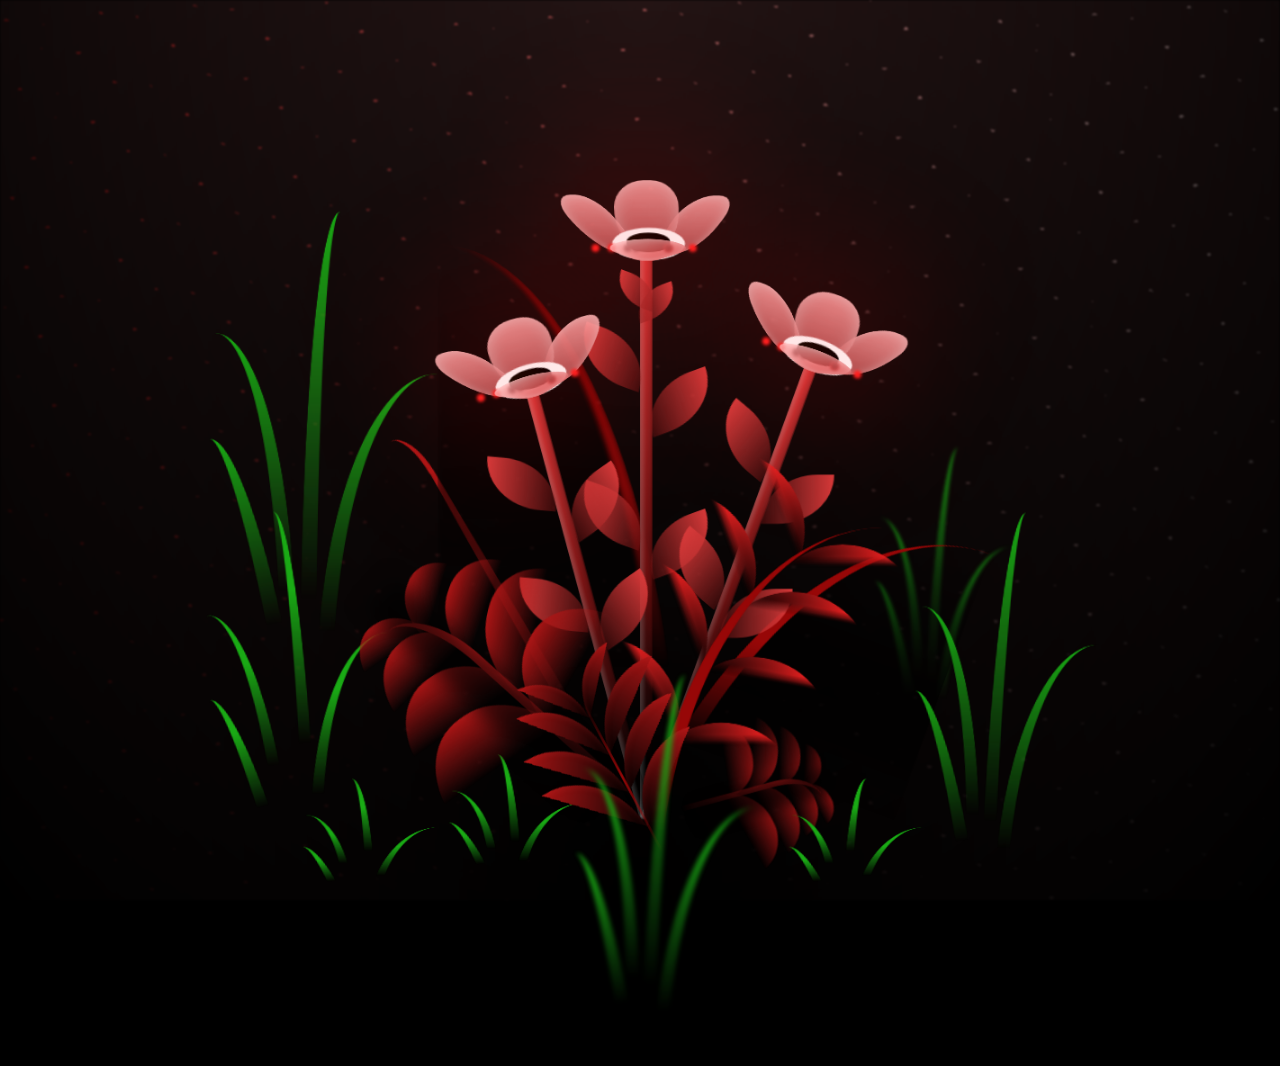
<file: index.html>
<!DOCTYPE html>
<html lang="en" >
<head>
  <meta charset="UTF-8">
  <title>flowers</title>
  <link rel="stylesheet" href="./style.css">

</head>
<body>
<a href="promposal.html">
<body class="not-loaded">
  <div class="night"></div>
  <div class="flowers">
    <div class="flower flower--1">
      <div class="flower__leafs flower__leafs--1">
        <div class="flower__leaf flower__leaf--1"></div>
        <div class="flower__leaf flower__leaf--2"></div>
        <div class="flower__leaf flower__leaf--3"></div>
        <div class="flower__leaf flower__leaf--4"></div>
        <div class="flower__white-circle"></div>

        <div class="flower__light flower__light--1"></div>
        <div class="flower__light flower__light--2"></div>
        <div class="flower__light flower__light--3"></div>
        <div class="flower__light flower__light--4"></div>
        <div class="flower__light flower__light--5"></div>
        <div class="flower__light flower__light--6"></div>
        <div class="flower__light flower__light--7"></div>
        <div class="flower__light flower__light--8"></div>

      </div>
      <div class="flower__line">
        <div class="flower__line__leaf flower__line__leaf--1"></div>
        <div class="flower__line__leaf flower__line__leaf--2"></div>
        <div class="flower__line__leaf flower__line__leaf--3"></div>
        <div class="flower__line__leaf flower__line__leaf--4"></div>
        <div class="flower__line__leaf flower__line__leaf--5"></div>
        <div class="flower__line__leaf flower__line__leaf--6"></div>
      </div>
    </div>

    <div class="flower flower--2">
      <div class="flower__leafs flower__leafs--2">
        <div class="flower__leaf flower__leaf--1"></div>
        <div class="flower__leaf flower__leaf--2"></div>
        <div class="flower__leaf flower__leaf--3"></div>
        <div class="flower__leaf flower__leaf--4"></div>
        <div class="flower__white-circle"></div>

        <div class="flower__light flower__light--1"></div>
        <div class="flower__light flower__light--2"></div>
        <div class="flower__light flower__light--3"></div>
        <div class="flower__light flower__light--4"></div>
        <div class="flower__light flower__light--5"></div>
        <div class="flower__light flower__light--6"></div>
        <div class="flower__light flower__light--7"></div>
        <div class="flower__light flower__light--8"></div>

      </div>
      <div class="flower__line">
        <div class="flower__line__leaf flower__line__leaf--1"></div>
        <div class="flower__line__leaf flower__line__leaf--2"></div>
        <div class="flower__line__leaf flower__line__leaf--3"></div>
        <div class="flower__line__leaf flower__line__leaf--4"></div>
      </div>
    </div>

    <div class="flower flower--3">
      <div class="flower__leafs flower__leafs--3">
        <div class="flower__leaf flower__leaf--1"></div>
        <div class="flower__leaf flower__leaf--2"></div>
        <div class="flower__leaf flower__leaf--3"></div>
        <div class="flower__leaf flower__leaf--4"></div>
        <div class="flower__white-circle"></div>

        <div class="flower__light flower__light--1"></div>
        <div class="flower__light flower__light--2"></div>
        <div class="flower__light flower__light--3"></div>
        <div class="flower__light flower__light--4"></div>
        <div class="flower__light flower__light--5"></div>
        <div class="flower__light flower__light--6"></div>
        <div class="flower__light flower__light--7"></div>
        <div class="flower__light flower__light--8"></div>

      </div>
      <div class="flower__line">
        <div class="flower__line__leaf flower__line__leaf--1"></div>
        <div class="flower__line__leaf flower__line__leaf--2"></div>
        <div class="flower__line__leaf flower__line__leaf--3"></div>
        <div class="flower__line__leaf flower__line__leaf--4"></div>
      </div>
    </div>

    <div class="grow-ans" style="--d:1.2s">
      <div class="flower__g-long">
        <div class="flower__g-long__top"></div>
        <div class="flower__g-long__bottom"></div>
      </div>
    </div>

    <div class="growing-grass">
      <div class="flower__grass flower__grass--1">
        <div class="flower__grass--top"></div>
        <div class="flower__grass--bottom"></div>
        <div class="flower__grass__leaf flower__grass__leaf--1"></div>
        <div class="flower__grass__leaf flower__grass__leaf--2"></div>
        <div class="flower__grass__leaf flower__grass__leaf--3"></div>
        <div class="flower__grass__leaf flower__grass__leaf--4"></div>
        <div class="flower__grass__leaf flower__grass__leaf--5"></div>
        <div class="flower__grass__leaf flower__grass__leaf--6"></div>
        <div class="flower__grass__leaf flower__grass__leaf--7"></div>
        <div class="flower__grass__leaf flower__grass__leaf--8"></div>
        <div class="flower__grass__overlay"></div>
      </div>
    </div>

    <div class="growing-grass">
      <div class="flower__grass flower__grass--2">
        <div class="flower__grass--top"></div>
        <div class="flower__grass--bottom"></div>
        <div class="flower__grass__leaf flower__grass__leaf--1"></div>
        <div class="flower__grass__leaf flower__grass__leaf--2"></div>
        <div class="flower__grass__leaf flower__grass__leaf--3"></div>
        <div class="flower__grass__leaf flower__grass__leaf--4"></div>
        <div class="flower__grass__leaf flower__grass__leaf--5"></div>
        <div class="flower__grass__leaf flower__grass__leaf--6"></div>
        <div class="flower__grass__leaf flower__grass__leaf--7"></div>
        <div class="flower__grass__leaf flower__grass__leaf--8"></div>
        <div class="flower__grass__overlay"></div>
      </div>
    </div>

    <div class="grow-ans" style="--d:2.4s">
      <div class="flower__g-right flower__g-right--1">
        <div class="leaf"></div>
      </div>
    </div>

    <div class="grow-ans" style="--d:2.8s">
      <div class="flower__g-right flower__g-right--2">
        <div class="leaf"></div>
      </div>
    </div>

    <div class="grow-ans" style="--d:2.8s">
      <div class="flower__g-front">
        <div class="flower__g-front__leaf-wrapper flower__g-front__leaf-wrapper--1">
          <div class="flower__g-front__leaf"></div>
        </div>
        <div class="flower__g-front__leaf-wrapper flower__g-front__leaf-wrapper--2">
          <div class="flower__g-front__leaf"></div>
        </div>
        <div class="flower__g-front__leaf-wrapper flower__g-front__leaf-wrapper--3">
          <div class="flower__g-front__leaf"></div>
        </div>
        <div class="flower__g-front__leaf-wrapper flower__g-front__leaf-wrapper--4">
          <div class="flower__g-front__leaf"></div>
        </div>
        <div class="flower__g-front__leaf-wrapper flower__g-front__leaf-wrapper--5">
          <div class="flower__g-front__leaf"></div>
        </div>
        <div class="flower__g-front__leaf-wrapper flower__g-front__leaf-wrapper--6">
          <div class="flower__g-front__leaf"></div>
        </div>
        <div class="flower__g-front__leaf-wrapper flower__g-front__leaf-wrapper--7">
          <div class="flower__g-front__leaf"></div>
        </div>
        <div class="flower__g-front__leaf-wrapper flower__g-front__leaf-wrapper--8">
          <div class="flower__g-front__leaf"></div>
        </div>
        <div class="flower__g-front__line"></div>
      </div>
    </div>

    <div class="grow-ans" style="--d:3.2s">
      <div class="flower__g-fr">
        <div class="leaf"></div>
        <div class="flower__g-fr__leaf flower__g-fr__leaf--1"></div>
        <div class="flower__g-fr__leaf flower__g-fr__leaf--2"></div>
        <div class="flower__g-fr__leaf flower__g-fr__leaf--3"></div>
        <div class="flower__g-fr__leaf flower__g-fr__leaf--4"></div>
        <div class="flower__g-fr__leaf flower__g-fr__leaf--5"></div>
        <div class="flower__g-fr__leaf flower__g-fr__leaf--6"></div>
        <div class="flower__g-fr__leaf flower__g-fr__leaf--7"></div>
        <div class="flower__g-fr__leaf flower__g-fr__leaf--8"></div>
      </div>
    </div>

    <div class="long-g long-g--0">
      <div class="grow-ans" style="--d:3s">
        <div class="leaf leaf--0"></div>
      </div>
      <div class="grow-ans" style="--d:2.2s">
        <div class="leaf leaf--1"></div>
      </div>
      <div class="grow-ans" style="--d:3.4s">
        <div class="leaf leaf--2"></div>
      </div>
      <div class="grow-ans" style="--d:3.6s">
        <div class="leaf leaf--3"></div>
      </div>
    </div>

    <div class="long-g long-g--1">
      <div class="grow-ans" style="--d:3.6s">
        <div class="leaf leaf--0"></div>
      </div>
      <div class="grow-ans" style="--d:3.8s">
        <div class="leaf leaf--1"></div>
      </div>
      <div class="grow-ans" style="--d:4s">
        <div class="leaf leaf--2"></div>
      </div>
      <div class="grow-ans" style="--d:4.2s">
        <div class="leaf leaf--3"></div>
      </div>
    </div>

    <div class="long-g long-g--2">
      <div class="grow-ans" style="--d:4s">
        <div class="leaf leaf--0"></div>
      </div>
      <div class="grow-ans" style="--d:4.2s">
        <div class="leaf leaf--1"></div>
      </div>
      <div class="grow-ans" style="--d:4.4s">
        <div class="leaf leaf--2"></div>
      </div>
      <div class="grow-ans" style="--d:4.6s">
        <div class="leaf leaf--3"></div>
      </div>
    </div>

    <div class="long-g long-g--3">
      <div class="grow-ans" style="--d:4s">
        <div class="leaf leaf--0"></div>
      </div>
      <div class="grow-ans" style="--d:4.2s">
        <div class="leaf leaf--1"></div>
      </div>
      <div class="grow-ans" style="--d:3s">
        <div class="leaf leaf--2"></div>
      </div>
      <div class="grow-ans" style="--d:3.6s">
        <div class="leaf leaf--3"></div>
      </div>
    </div>

    <div class="long-g long-g--4">
      <div class="grow-ans" style="--d:4s">
        <div class="leaf leaf--0"></div>
      </div>
      <div class="grow-ans" style="--d:4.2s">
        <div class="leaf leaf--1"></div>
      </div>
      <div class="grow-ans" style="--d:3s">
        <div class="leaf leaf--2"></div>
      </div>
      <div class="grow-ans" style="--d:3.6s">
        <div class="leaf leaf--3"></div>
      </div>
    </div>

    <div class="long-g long-g--5">
      <div class="grow-ans" style="--d:4s">
        <div class="leaf leaf--0"></div>
      </div>
      <div class="grow-ans" style="--d:4.2s">
        <div class="leaf leaf--1"></div>
      </div>
      <div class="grow-ans" style="--d:3s">
        <div class="leaf leaf--2"></div>
      </div>
      <div class="grow-ans" style="--d:3.6s">
        <div class="leaf leaf--3"></div>
      </div>
    </div>

    <div class="long-g long-g--6">
      <div class="grow-ans" style="--d:4.2s">
        <div class="leaf leaf--0"></div>
      </div>
      <div class="grow-ans" style="--d:4.4s">
        <div class="leaf leaf--1"></div>
      </div>
      <div class="grow-ans" style="--d:4.6s">
        <div class="leaf leaf--2"></div>
      </div>
      <div class="grow-ans" style="--d:4.8s">
        <div class="leaf leaf--3"></div>
      </div>
    </div>

    <div class="long-g long-g--7">
      <div class="grow-ans" style="--d:3s">
        <div class="leaf leaf--0"></div>
      </div>
      <div class="grow-ans" style="--d:3.2s">
        <div class="leaf leaf--1"></div>
      </div>
      <div class="grow-ans" style="--d:3.5s">
        <div class="leaf leaf--2"></div>
      </div>
      <div class="grow-ans" style="--d:3.6s">
        <div class="leaf leaf--3"></div>
      </div>
    </div>
  </div>
</a>
</body>
<!-- partial -->
  <script  src="./script.js"></script>

</body>
</html>
</file>
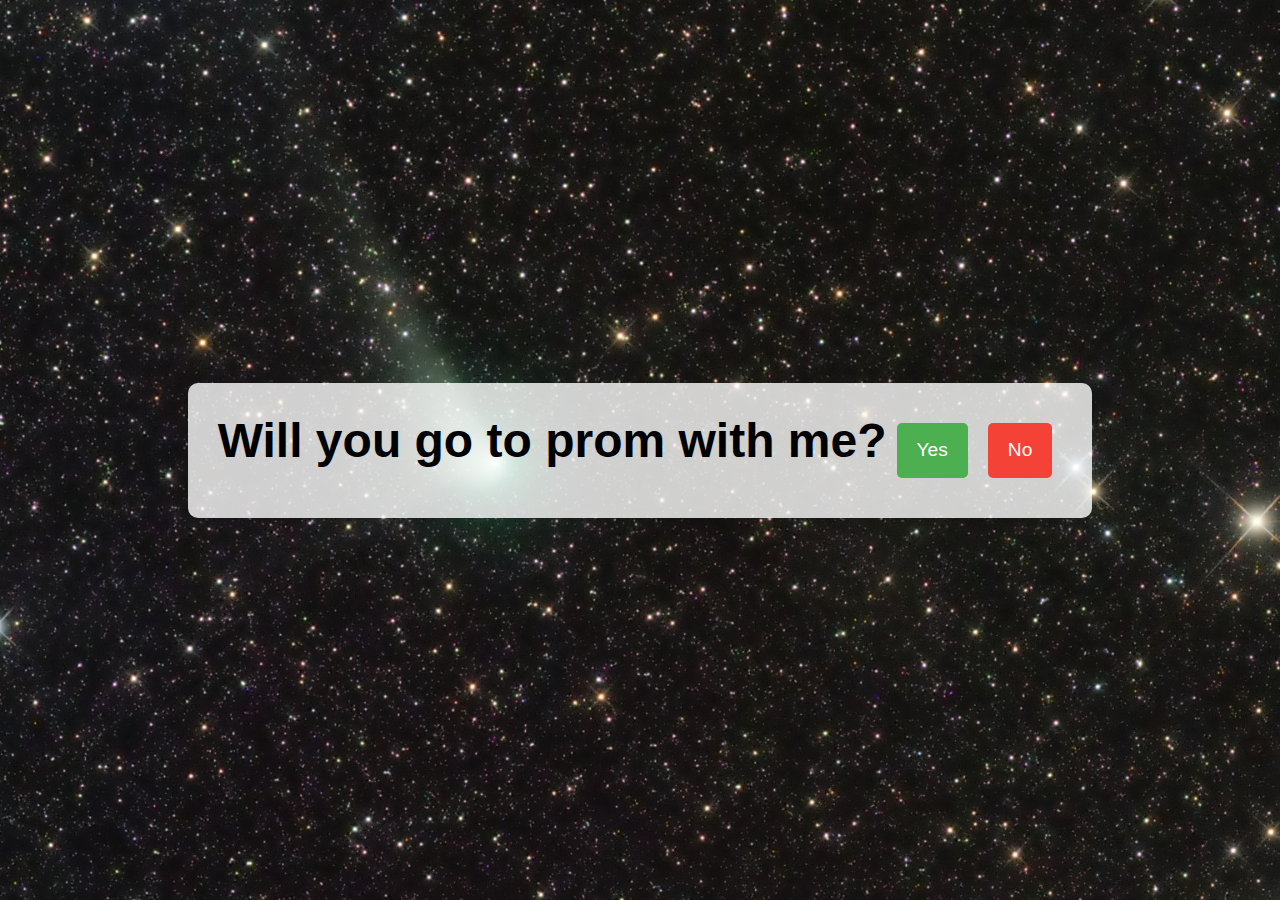
<file: promposal.html>
<!DOCTYPE html>
<html lang="en">
<head>
  <meta charset="UTF-8" />
  <title>prompoosal</title>
  <meta name="viewport" content="width=device-width,initial-scale=1" />
  <meta name="description" content="" />
  <link rel="stylesheet" href="index.css">
</head>
<body>
    <div class="promposal-container">
        <h1>Will you go to prom with me?</h1>
        <button id="yesButton">Yes</button>
        <button id="noButton">No</button>
      </div>
      <script>
        document.getElementById('yesButton').addEventListener('click', function() {
  alert('HEHEHHEHE LETS FOOOKIN GOOOOOOO, BE DOWN AROUND 5 45 AND GUESS WHAT U DATING ME SO UR COMING WITH ME BC UR STUCK WITH ME');
});

document.getElementById('noButton').addEventListener('click', function() {
  const yesButton = document.getElementById('yesButton');
  yesButton.classList.add('grow');
  document.getElementById('noButton').style.display = 'none';
});
      </script>
</body>
</html>
</file>
<file: style.css>
*,
*::after,
*::before {
  padding: 0;
  margin: 0;
  box-sizing: border-box;
}

:root {
  --dark-color: #000;
}

body {
  display: flex;
  align-items: flex-end;
  justify-content: center;
  min-height: 100vh;
  background-color: var(--dark-color);
  overflow: hidden;
  perspective: 1000px;
}

.night {
  position: fixed;
  left: 50%;
  top: 0;
  transform: translateX(-50%);
  width: 100%;
  height: 100%;
  filter: blur(0.1vmin);
  background-image: radial-gradient(ellipse at top, transparent 0%, var(--dark-color)), radial-gradient(ellipse at bottom, var(--dark-color), rgba(255, 145, 145, 0.2)), repeating-linear-gradient(220deg, black 0px, black 19px, transparent 19px, transparent 22px), repeating-linear-gradient(189deg, black 0px, black 19px, transparent 19px, transparent 22px), repeating-linear-gradient(148deg, black 0px, black 19px, transparent 19px, transparent 22px), linear-gradient(90deg, #ff0000, #f0f0f0);
}

.flowers {
  position: relative;
  transform: scale(0.9);
}

.flower {
  position: absolute;
  bottom: 10vmin;
  transform-origin: bottom center;
  z-index: 10;
  --fl-speed: 0.8s;
}
.flower--1 {
  animation: moving-flower-1 4s linear infinite;
}
.flower--1 .flower__line {
  height: 70vmin;
  animation-delay: 0.3s;
}
.flower--1 .flower__line__leaf--1 {
  animation: blooming-leaf-right var(--fl-speed) 1.6s backwards;
}
.flower--1 .flower__line__leaf--2 {
  animation: blooming-leaf-right var(--fl-speed) 1.4s backwards;
}
.flower--1 .flower__line__leaf--3 {
  animation: blooming-leaf-left var(--fl-speed) 1.2s backwards;
}
.flower--1 .flower__line__leaf--4 {
  animation: blooming-leaf-left var(--fl-speed) 1s backwards;
}
.flower--1 .flower__line__leaf--5 {
  animation: blooming-leaf-right var(--fl-speed) 1.8s backwards;
}
.flower--1 .flower__line__leaf--6 {
  animation: blooming-leaf-left var(--fl-speed) 2s backwards;
}
.flower--2 {
  left: 50%;
  transform: rotate(20deg);
  animation: moving-flower-2 4s linear infinite;
}
.flower--2 .flower__line {
  height: 60vmin;
  animation-delay: 0.6s;
}
.flower--2 .flower__line__leaf--1 {
  animation: blooming-leaf-right var(--fl-speed) 1.9s backwards;
}
.flower--2 .flower__line__leaf--2 {
  animation: blooming-leaf-right var(--fl-speed) 1.7s backwards;
}
.flower--2 .flower__line__leaf--3 {
  animation: blooming-leaf-left var(--fl-speed) 1.5s backwards;
}
.flower--2 .flower__line__leaf--4 {
  animation: blooming-leaf-left var(--fl-speed) 1.3s backwards;
}
.flower--3 {
  left: 50%;
  transform: rotate(-15deg);
  animation: moving-flower-3 4s linear infinite;
}
.flower--3 .flower__line {
  animation-delay: 0.9s;
}
.flower--3 .flower__line__leaf--1 {
  animation: blooming-leaf-right var(--fl-speed) 2.5s backwards;
}
.flower--3 .flower__line__leaf--2 {
  animation: blooming-leaf-right var(--fl-speed) 2.3s backwards;
}
.flower--3 .flower__line__leaf--3 {
  animation: blooming-leaf-left var(--fl-speed) 2.1s backwards;
}
.flower--3 .flower__line__leaf--4 {
  animation: blooming-leaf-left var(--fl-speed) 1.9s backwards;
}
.flower__leafs {
  position: relative;
  animation: blooming-flower 2s backwards;
}
.flower__leafs--1 {
  animation-delay: 1.1s;
}
.flower__leafs--2 {
  animation-delay: 1.4s;
}
.flower__leafs--3 {
  animation-delay: 1.7s;
}
.flower__leafs::after {
  content: "";
  position: absolute;
  left: 0;
  top: 0;
  transform: translate(-50%, -100%);
  width: 8vmin;
  height: 8vmin;
  background-color: red;
  filter: blur(10vmin);
}
.flower__leaf {
  position: absolute;
  bottom: 0;
  left: 50%;
  width: 8vmin;
  height: 11vmin;
  border-radius: 51% 49% 47% 53%/44% 45% 55% 69%;
  background-color: #ffa7a7;
  background-image: linear-gradient(to top, #b85454, #ffa7a7);
  transform-origin: bottom center;
  opacity: 0.9;
  box-shadow: inset 0 0 2vmin rgba(255, 255, 255, 0.5);
}
.flower__leaf--1 {
  transform: translate(-10%, 1%) rotateY(40deg) rotateX(-50deg);
}
.flower__leaf--2 {
  transform: translate(-50%, -4%) rotateX(40deg);
}
.flower__leaf--3 {
  transform: translate(-90%, 0%) rotateY(45deg) rotateX(50deg);
}
.flower__leaf--4 {
  width: 8vmin;
  height: 8vmin;
  transform-origin: bottom left;
  border-radius: 4vmin 10vmin 4vmin 4vmin;
  transform: translate(0%, 18%) rotateX(70deg) rotate(-43deg);
  background-image: linear-gradient(to top, #d63939, #ffa7a7);
  z-index: 1;
  opacity: 0.8;
}
.flower__white-circle {
  position: absolute;
  left: -3.5vmin;
  top: -3vmin;
  width: 9vmin;
  height: 4vmin;
  border-radius: 50%;
  background-color: #fff;
}
.flower__white-circle::after {
  content: "";
  position: absolute;
  left: 50%;
  top: 45%;
  transform: translate(-50%, -50%);
  width: 60%;
  height: 60%;
  border-radius: inherit;
  background-image: repeating-linear-gradient(135deg, rgba(0, 0, 0, 0.03) 0px, rgba(0, 0, 0, 0.03) 1px, transparent 1px, transparent 12px), repeating-linear-gradient(45deg, rgba(0, 0, 0, 0.03) 0px, rgba(0, 0, 0, 0.03) 1px, transparent 1px, transparent 12px), repeating-linear-gradient(67.5deg, rgba(0, 0, 0, 0.03) 0px, rgba(0, 0, 0, 0.03) 1px, transparent 1px, transparent 12px), repeating-linear-gradient(135deg, rgba(0, 0, 0, 0.03) 0px, rgba(0, 0, 0, 0.03) 1px, transparent 1px, transparent 12px), repeating-linear-gradient(45deg, rgba(0, 0, 0, 0.03) 0px, rgba(0, 0, 0, 0.03) 1px, transparent 1px, transparent 12px), repeating-linear-gradient(112.5deg, rgba(0, 0, 0, 0.03) 0px, rgba(0, 0, 0, 0.03) 1px, transparent 1px, transparent 12px), repeating-linear-gradient(112.5deg, rgba(0, 0, 0, 0.03) 0px, rgba(0, 0, 0, 0.03) 1px, transparent 1px, transparent 12px), repeating-linear-gradient(45deg, rgba(0, 0, 0, 0.03) 0px, rgba(0, 0, 0, 0.03) 1px, transparent 1px, transparent 12px), repeating-linear-gradient(22.5deg, rgba(0, 0, 0, 0.03) 0px, rgba(0, 0, 0, 0.03) 1px, transparent 1px, transparent 12px), repeating-linear-gradient(45deg, rgba(0, 0, 0, 0.03) 0px, rgba(0, 0, 0, 0.03) 1px, transparent 1px, transparent 12px), repeating-linear-gradient(22.5deg, rgba(0, 0, 0, 0.03) 0px, rgba(0, 0, 0, 0.03) 1px, transparent 1px, transparent 12px), repeating-linear-gradient(135deg, rgba(0, 0, 0, 0.03) 0px, rgba(0, 0, 0, 0.03) 1px, transparent 1px, transparent 12px), repeating-linear-gradient(157.5deg, rgba(0, 0, 0, 0.03) 0px, rgba(0, 0, 0, 0.03) 1px, transparent 1px, transparent 12px), repeating-linear-gradient(67.5deg, rgba(0, 0, 0, 0.03) 0px, rgba(0, 0, 0, 0.03) 1px, transparent 1px, transparent 12px), repeating-linear-gradient(67.5deg, rgba(0, 0, 0, 0.03) 0px, rgba(0, 0, 0, 0.03) 1px, transparent 1px, transparent 12px), linear-gradient(90deg, #0a0901, #000000);
}
.flower__line {
  height: 55vmin;
  width: 1.5vmin;
  background-image: linear-gradient(to left, rgba(0, 0, 0, 0.2), transparent, rgba(255, 255, 255, 0.2)), linear-gradient(to top, transparent 10%, #7a1414, #d63939);
  box-shadow: inset 0 0 2px rgba(0, 0, 0, 0.5);
  animation: grow-flower-tree 4s backwards;
}
.flower__line__leaf {
  --w: 7vmin;
  --h: calc(var(--w) + 2vmin);
  position: absolute;
  top: 20%;
  left: 90%;
  width: var(--w);
  height: var(--h);
  border-top-right-radius: var(--h);
  border-bottom-left-radius: var(--h);
  background-image: linear-gradient(to top, rgba(122, 20, 20, 0.4), #d63939);
}
.flower__line__leaf--1 {
  transform: rotate(70deg) rotateY(30deg);
}
.flower__line__leaf--2 {
  top: 45%;
  transform: rotate(70deg) rotateY(30deg);
}
.flower__line__leaf--3, .flower__line__leaf--4, .flower__line__leaf--6 {
  border-top-right-radius: 0;
  border-bottom-left-radius: 0;
  border-top-left-radius: var(--h);
  border-bottom-right-radius: var(--h);
  left: -460%;
  top: 12%;
  transform: rotate(-70deg) rotateY(30deg);
}
.flower__line__leaf--4 {
  top: 40%;
}
.flower__line__leaf--5 {
  top: 0;
  transform-origin: left;
  transform: rotate(70deg) rotateY(30deg) scale(0.6);
}
.flower__line__leaf--6 {
  top: -2%;
  left: -450%;
  transform-origin: right;
  transform: rotate(-70deg) rotateY(30deg) scale(0.6);
}
.flower__light {
  position: absolute;
  bottom: 0vmin;
  width: 1vmin;
  height: 1vmin;
  background-color: #000000;
  border-radius: 50%;
  filter: blur(0.2vmin);
  animation: light-ans 4s linear infinite backwards;
}
.flower__light:nth-child(odd) {
  background-color: #ff2323;
}
.flower__light--1 {
  left: -2vmin;
  animation-delay: 1s;
}
.flower__light--2 {
  left: 3vmin;
  animation-delay: 0.5s;
}
.flower__light--3 {
  left: -6vmin;
  animation-delay: 0.3s;
}
.flower__light--4 {
  left: 6vmin;
  animation-delay: 0.9s;
}
.flower__light--5 {
  left: -1vmin;
  animation-delay: 1.5s;
}
.flower__light--6 {
  left: -4vmin;
  animation-delay: 3s;
}
.flower__light--7 {
  left: 3vmin;
  animation-delay: 2s;
}
.flower__light--8 {
  left: -6vmin;
  animation-delay: 3.5s;
}
.flower__grass {
  --c: #aa1515;
  --line-w: 1.5vmin;
  position: absolute;
  bottom: 12vmin;
  left: -7vmin;
  display: flex;
  flex-direction: column;
  align-items: flex-end;
  z-index: 20;
  transform-origin: bottom center;
  transform: rotate(-48deg) rotateY(40deg);
}
.flower__grass--1 {
  animation: moving-grass 2s linear infinite;
}
.flower__grass--2 {
  left: 2vmin;
  bottom: 10vmin;
  transform: scale(0.5) rotate(75deg) rotateX(10deg) rotateY(-200deg);
  opacity: 0.8;
  z-index: 0;
  animation: moving-grass--2 1.5s linear infinite;
}
.flower__grass--top {
  width: 7vmin;
  height: 10vmin;
  border-top-right-radius: 100%;
  border-right: var(--line-w) solid var(--c);
  transform-origin: bottom center;
  transform: rotate(-2deg);
}
.flower__grass--bottom {
  margin-top: -2px;
  width: var(--line-w);
  height: 25vmin;
  background-image: linear-gradient(to top, transparent, var(--c));
}
.flower__grass__leaf {
  --size: 10vmin;
  position: absolute;
  width: calc(var(--size) * 2.1);
  height: var(--size);
  border-top-left-radius: var(--size);
  border-top-right-radius: var(--size);
  background-image: linear-gradient(to top, transparent, transparent 30%, var(--c));
  z-index: 100;
}
.flower__grass__leaf--1 {
  top: -6%;
  left: 30%;
  --size: 6vmin;
  transform: rotate(-20deg);
  animation: growing-grass-ans--1 2s 2.6s backwards;
}
@keyframes growing-grass-ans--1 {
  0% {
    transform-origin: bottom left;
    transform: rotate(-20deg) scale(0);
  }
}
.flower__grass__leaf--2 {
  top: -5%;
  left: -110%;
  --size: 6vmin;
  transform: rotate(10deg);
  animation: growing-grass-ans--2 2s 2.4s linear backwards;
}
@keyframes growing-grass-ans--2 {
  0% {
    transform-origin: bottom right;
    transform: rotate(10deg) scale(0);
  }
}
.flower__grass__leaf--3 {
  top: 5%;
  left: 60%;
  --size: 8vmin;
  transform: rotate(-18deg) rotateX(-20deg);
  animation: growing-grass-ans--3 2s 2.2s linear backwards;
}
@keyframes growing-grass-ans--3 {
  0% {
    transform-origin: bottom left;
    transform: rotate(-18deg) rotateX(-20deg) scale(0);
  }
}
.flower__grass__leaf--4 {
  top: 6%;
  left: -135%;
  --size: 8vmin;
  transform: rotate(2deg);
  animation: growing-grass-ans--4 2s 2s linear backwards;
}
@keyframes growing-grass-ans--4 {
  0% {
    transform-origin: bottom right;
    transform: rotate(2deg) scale(0);
  }
}
.flower__grass__leaf--5 {
  top: 20%;
  left: 60%;
  --size: 10vmin;
  transform: rotate(-24deg) rotateX(-20deg);
  animation: growing-grass-ans--5 2s 1.8s linear backwards;
}
@keyframes growing-grass-ans--5 {
  0% {
    transform-origin: bottom left;
    transform: rotate(-24deg) rotateX(-20deg) scale(0);
  }
}
.flower__grass__leaf--6 {
  top: 22%;
  left: -180%;
  --size: 10vmin;
  transform: rotate(10deg);
  animation: growing-grass-ans--6 2s 1.6s linear backwards;
}
@keyframes growing-grass-ans--6 {
  0% {
    transform-origin: bottom right;
    transform: rotate(10deg) scale(0);
  }
}
.flower__grass__leaf--7 {
  top: 39%;
  left: 70%;
  --size: 10vmin;
  transform: rotate(-10deg);
  animation: growing-grass-ans--7 2s 1.4s linear backwards;
}
@keyframes growing-grass-ans--7 {
  0% {
    transform-origin: bottom left;
    transform: rotate(-10deg) scale(0);
  }
}
.flower__grass__leaf--8 {
  top: 40%;
  left: -215%;
  --size: 11vmin;
  transform: rotate(10deg);
  animation: growing-grass-ans--8 2s 1.2s linear backwards;
}
@keyframes growing-grass-ans--8 {
  0% {
    transform-origin: bottom right;
    transform: rotate(10deg) scale(0);
  }
}
.flower__grass__overlay {
  position: absolute;
  top: -10%;
  right: 0%;
  width: 100%;
  height: 100%;
  background-color: rgba(0, 0, 0, 0.6);
  filter: blur(1.5vmin);
  z-index: 100;
}
.flower__g-long {
  --w: 2vmin;
  --h: 6vmin;
  --c: #aa1515;
  position: absolute;
  bottom: 10vmin;
  left: -3vmin;
  transform-origin: bottom center;
  transform: rotate(-30deg) rotateY(-20deg);
  display: flex;
  flex-direction: column;
  align-items: flex-end;
  animation: flower-g-long-ans 3s linear infinite;
}
@keyframes flower-g-long-ans {
  0%, 100% {
    transform: rotate(-30deg) rotateY(-20deg);
  }
  50% {
    transform: rotate(-32deg) rotateY(-20deg);
  }
}
.flower__g-long__top {
  top: calc(var(--h) * -1);
  width: calc(var(--w) + 1vmin);
  height: var(--h);
  border-top-right-radius: 100%;
  border-right: 0.7vmin solid var(--c);
  transform: translate(-0.7vmin, 1vmin);
}
.flower__g-long__bottom {
  width: var(--w);
  height: 50vmin;
  transform-origin: bottom center;
  background-image: linear-gradient(to top, transparent 30%, var(--c));
  box-shadow: inset 0 0 2px rgba(0, 0, 0, 0.5);
  clip-path: polygon(35% 0, 65% 1%, 100% 100%, 0% 100%);
}
.flower__g-right {
  position: absolute;
  bottom: 6vmin;
  left: -2vmin;
  transform-origin: bottom left;
  transform: rotate(20deg);
}
.flower__g-right .leaf {
  width: 30vmin;
  height: 50vmin;
  border-top-left-radius: 100%;
  border-left: 2vmin solid #970707;
  background-image: linear-gradient(to bottom, transparent, var(--dark-color) 60%);
  -webkit-mask-image: linear-gradient(to top, transparent 30%, #970707 60%);
}
.flower__g-right--1 {
  animation: flower-g-right-ans 2.5s linear infinite;
}
.flower__g-right--2 {
  left: 5vmin;
  transform: rotateY(-180deg);
  animation: flower-g-right-ans--2 3s linear infinite;
}
.flower__g-right--2 .leaf {
  height: 75vmin;
  filter: blur(0.3vmin);
  opacity: 0.8;
}
@keyframes flower-g-right-ans {
  0%, 100% {
    transform: rotate(20deg);
  }
  50% {
    transform: rotate(24deg) rotateX(-20deg);
  }
}
@keyframes flower-g-right-ans--2 {
  0%, 100% {
    transform: rotateY(-180deg) rotate(0deg) rotateX(-20deg);
  }
  50% {
    transform: rotateY(-180deg) rotate(6deg) rotateX(-20deg);
  }
}
.flower__g-front {
  position: absolute;
  bottom: 6vmin;
  left: 2.5vmin;
  z-index: 100;
  transform-origin: bottom center;
  transform: rotate(-28deg) rotateY(30deg) scale(1.04);
  animation: flower__g-front-ans 2s linear infinite;
}
@keyframes flower__g-front-ans {
  0%, 100% {
    transform: rotate(-28deg) rotateY(30deg) scale(1.04);
  }
  50% {
    transform: rotate(-35deg) rotateY(40deg) scale(1.04);
  }
}
.flower__g-front__line {
  width: 0.3vmin;
  height: 20vmin;
  background-image: linear-gradient(to top, transparent, #970707, transparent 100%);
  position: relative;
}
.flower__g-front__leaf-wrapper {
  position: absolute;
  top: 0;
  left: 0;
  transform-origin: bottom left;
  transform: rotate(10deg);
}
.flower__g-front__leaf-wrapper:nth-child(even) {
  left: 0vmin;
  transform: rotateY(-180deg) rotate(5deg);
  animation: flower__g-front__leaf-left-ans 1s ease-in backwards;
}
.flower__g-front__leaf-wrapper:nth-child(odd) {
  animation: flower__g-front__leaf-ans 1s ease-in backwards;
}
.flower__g-front__leaf-wrapper--1 {
  top: -8vmin;
  transform: scale(0.7);
  animation: flower__g-front__leaf-ans 1s 5.5s ease-in backwards !important;
}
.flower__g-front__leaf-wrapper--2 {
  top: -8vmin;
  transform: rotateY(-180deg) scale(0.7) !important;
  animation: flower__g-front__leaf-left-ans-2 1s 4.6s ease-in backwards !important;
}
.flower__g-front__leaf-wrapper--3 {
  top: -3vmin;
  animation: flower__g-front__leaf-ans 1s 4.6s ease-in backwards;
}
.flower__g-front__leaf-wrapper--4 {
  top: -3vmin;
  transform: rotateY(-180deg) scale(0.9) !important;
  animation: flower__g-front__leaf-left-ans-2 1s 4.6s ease-in backwards !important;
}
@keyframes flower__g-front__leaf-left-ans-2 {
  0% {
    transform: rotateY(-180deg) scale(0);
  }
}
.flower__g-front__leaf-wrapper--5, .flower__g-front__leaf-wrapper--6 {
  top: 2vmin;
}
.flower__g-front__leaf-wrapper--7, .flower__g-front__leaf-wrapper--8 {
  top: 6.5vmin;
}
.flower__g-front__leaf-wrapper--2 {
  animation-delay: 5.2s !important;
}
.flower__g-front__leaf-wrapper--3 {
  animation-delay: 4.9s !important;
}
.flower__g-front__leaf-wrapper--5 {
  animation-delay: 4.3s !important;
}
.flower__g-front__leaf-wrapper--6 {
  animation-delay: 4.1s !important;
}
.flower__g-front__leaf-wrapper--7 {
  animation-delay: 3.8s !important;
}
.flower__g-front__leaf-wrapper--8 {
  animation-delay: 3.5s !important;
}
@keyframes flower__g-front__leaf-ans {
  0% {
    transform: rotate(10deg) scale(0);
  }
}
@keyframes flower__g-front__leaf-left-ans {
  0% {
    transform: rotateY(-180deg) rotate(5deg) scale(0);
  }
}
.flower__g-front__leaf {
  width: 10vmin;
  height: 10vmin;
  border-radius: 100% 0% 0% 100%/100% 100% 0% 0%;
  box-shadow: inset 0 2px 1vmin rgba(252, 44, 44, 0.2);
  background-image: linear-gradient(to bottom left, transparent, var(--dark-color)), linear-gradient(to bottom right, #aa1515 50%, transparent 50%, transparent);
  -webkit-mask-image: linear-gradient(to bottom right, #aa1515 50%, transparent 50%, transparent);
  mask-image: linear-gradient(to bottom right, #aa1515 50%, transparent 50%, transparent);
}
.flower__g-fr {
  position: absolute;
  bottom: -4vmin;
  left: vmin;
  transform-origin: bottom left;
  z-index: 10;
  animation: flower__g-fr-ans 2s linear infinite;
}
@keyframes flower__g-fr-ans {
  0%, 100% {
    transform: rotate(2deg);
  }
  50% {
    transform: rotate(4deg);
  }
}
.flower__g-fr .leaf {
  width: 30vmin;
  height: 50vmin;
  border-top-left-radius: 100%;
  border-left: 2vmin solid #970707;
  -webkit-mask-image: linear-gradient(to top, transparent 25%, #970707 50%);
  position: relative;
  z-index: 1;
}
.flower__g-fr__leaf {
  position: absolute;
  top: 0;
  left: 0;
  width: 10vmin;
  height: 10vmin;
  border-radius: 100% 0% 0% 100%/100% 100% 0% 0%;
  box-shadow: inset 0 2px 1vmin rgba(252, 44, 44, 0.2);
  background-image: linear-gradient(to bottom left, transparent, var(--dark-color) 98%), linear-gradient(to bottom right, #ff2323 45%, transparent 50%, transparent);
  -webkit-mask-image: linear-gradient(135deg, #aa1515 40%, transparent 50%, transparent);
}
.flower__g-fr__leaf--1 {
  left: 20vmin;
  transform: rotate(45deg);
  animation: flower__g-fr-leaft-ans-1 0.5s 5.2s linear backwards;
}
@keyframes flower__g-fr-leaft-ans-1 {
  0% {
    transform-origin: left;
    transform: rotate(45deg) scale(0);
  }
}
.flower__g-fr__leaf--2 {
  left: 12vmin;
  top: -7vmin;
  transform: rotate(25deg) rotateY(-180deg);
  animation: flower__g-fr-leaft-ans-6 0.5s 5s linear backwards;
}
.flower__g-fr__leaf--3 {
  left: 15vmin;
  top: 6vmin;
  transform: rotate(55deg);
  animation: flower__g-fr-leaft-ans-5 0.5s 4.8s linear backwards;
}
.flower__g-fr__leaf--4 {
  left: 6vmin;
  top: -2vmin;
  transform: rotate(25deg) rotateY(-180deg);
  animation: flower__g-fr-leaft-ans-6 0.5s 4.6s linear backwards;
}
.flower__g-fr__leaf--5 {
  left: 10vmin;
  top: 14vmin;
  transform: rotate(55deg);
  animation: flower__g-fr-leaft-ans-5 0.5s 4.4s linear backwards;
}
@keyframes flower__g-fr-leaft-ans-5 {
  0% {
    transform-origin: left;
    transform: rotate(55deg) scale(0);
  }
}
.flower__g-fr__leaf--6 {
  left: 0vmin;
  top: 6vmin;
  transform: rotate(25deg) rotateY(-180deg);
  animation: flower__g-fr-leaft-ans-6 0.5s 4.2s linear backwards;
}
@keyframes flower__g-fr-leaft-ans-6 {
  0% {
    transform-origin: right;
    transform: rotate(25deg) rotateY(-180deg) scale(0);
  }
}
.flower__g-fr__leaf--7 {
  left: 5vmin;
  top: 22vmin;
  transform: rotate(45deg);
  animation: flower__g-fr-leaft-ans-7 0.5s 4s linear backwards;
}
@keyframes flower__g-fr-leaft-ans-7 {
  0% {
    transform-origin: left;
    transform: rotate(45deg) scale(0);
  }
}
.flower__g-fr__leaf--8 {
  left: -4vmin;
  top: 15vmin;
  transform: rotate(15deg) rotateY(-180deg);
  animation: flower__g-fr-leaft-ans-8 0.5s 3.8s linear backwards;
}
@keyframes flower__g-fr-leaft-ans-8 {
  0% {
    transform-origin: right;
    transform: rotate(15deg) rotateY(-180deg) scale(0);
  }
}

.long-g {
  position: absolute;
  bottom: 25vmin;
  left: -42vmin;
  transform-origin: bottom left;
}
.long-g--1 {
  bottom: 0vmin;
  transform: scale(0.8) rotate(-5deg);
}
.long-g--1 .leaf {
  -webkit-mask-image: linear-gradient(to top, transparent 40%, #970707 80%) !important;
}
.long-g--1 .leaf--1 {
  --w: 5vmin;
  --h: 60vmin;
  left: -2vmin;
  transform: rotate(3deg) rotateY(-180deg);
}
.long-g--2, .long-g--3 {
  bottom: -3vmin;
  left: -35vmin;
  transform-origin: center;
  transform: scale(0.6) rotateX(60deg);
}
.long-g--2 .leaf, .long-g--3 .leaf {
  -webkit-mask-image: linear-gradient(to top, transparent 50%, #970707 80%) !important;
}
.long-g--2 .leaf--1, .long-g--3 .leaf--1 {
  left: -1vmin;
  transform: rotateY(-180deg);
}
.long-g--3 {
  left: -17vmin;
  bottom: 0vmin;
}
.long-g--3 .leaf {
  -webkit-mask-image: linear-gradient(to top, transparent 40%, #970707 80%) !important;
}
.long-g--4 {
  left: 25vmin;
  bottom: -3vmin;
  transform-origin: center;
  transform: scale(0.6) rotateX(60deg);
}
.long-g--4 .leaf {
  -webkit-mask-image: linear-gradient(to top, transparent 50%, #970707 80%) !important;
}
.long-g--5 {
  left: 42vmin;
  bottom: 0vmin;
  transform: scale(0.8) rotate(2deg);
}
.long-g--6 {
  left: 0vmin;
  bottom: -20vmin;
  z-index: 100;
  filter: blur(0.3vmin);
  transform: scale(0.8) rotate(2deg);
}
.long-g--7 {
  left: 35vmin;
  bottom: 20vmin;
  z-index: -1;
  filter: blur(0.3vmin);
  transform: scale(0.6) rotate(2deg);
  opacity: 0.7;
}
.long-g .leaf {
  --w: 15vmin;
  --h: 40vmin;
  --c: #1aaa15;
  position: absolute;
  bottom: 0;
  width: var(--w);
  height: var(--h);
  border-top-left-radius: 100%;
  border-left: 2vmin solid var(--c);
  -webkit-mask-image: linear-gradient(to top, transparent 20%, var(--dark-color));
  transform-origin: bottom center;
}
.long-g .leaf--0 {
  left: 2vmin;
  animation: leaf-ans-1 4s linear infinite;
}
.long-g .leaf--1 {
  --w: 5vmin;
  --h: 60vmin;
  animation: leaf-ans-1 4s linear infinite;
}
.long-g .leaf--2 {
  --w: 10vmin;
  --h: 40vmin;
  left: -0.5vmin;
  bottom: 5vmin;
  transform-origin: bottom left;
  transform: rotateY(-180deg);
  animation: leaf-ans-2 3s linear infinite;
}
.long-g .leaf--3 {
  --w: 5vmin;
  --h: 30vmin;
  left: -1vmin;
  bottom: 3.2vmin;
  transform-origin: bottom left;
  transform: rotate(-10deg) rotateY(-180deg);
  animation: leaf-ans-3 3s linear infinite;
}

@keyframes leaf-ans-1 {
  0%, 100% {
    transform: rotate(-5deg) scale(1);
  }
  50% {
    transform: rotate(5deg) scale(1.1);
  }
}
@keyframes leaf-ans-2 {
  0%, 100% {
    transform: rotateY(-180deg) rotate(5deg);
  }
  50% {
    transform: rotateY(-180deg) rotate(0deg) scale(1.1);
  }
}
@keyframes leaf-ans-3 {
  0%, 100% {
    transform: rotate(-10deg) rotateY(-180deg);
  }
  50% {
    transform: rotate(-20deg) rotateY(-180deg);
  }
}
.grow-ans {
  animation: grow-ans 2s var(--d) backwards;
}

@keyframes grow-ans {
  0% {
    transform: scale(0);
    opacity: 0;
  }
}
@keyframes light-ans {
  0% {
    opacity: 0;
    transform: translateY(0vmin);
  }
  25% {
    opacity: 1;
    transform: translateY(-5vmin) translateX(-2vmin);
  }
  50% {
    opacity: 1;
    transform: translateY(-15vmin) translateX(2vmin);
    filter: blur(0.2vmin);
  }
  75% {
    transform: translateY(-20vmin) translateX(-2vmin);
    filter: blur(0.2vmin);
  }
  100% {
    transform: translateY(-30vmin);
    opacity: 0;
    filter: blur(1vmin);
  }
}
@keyframes moving-flower-1 {
  0%, 100% {
    transform: rotate(2deg);
  }
  50% {
    transform: rotate(-2deg);
  }
}
@keyframes moving-flower-2 {
  0%, 100% {
    transform: rotate(18deg);
  }
  50% {
    transform: rotate(14deg);
  }
}
@keyframes moving-flower-3 {
  0%, 100% {
    transform: rotate(-18deg);
  }
  50% {
    transform: rotate(-20deg) rotateY(-10deg);
  }
}
@keyframes blooming-leaf-right {
  0% {
    transform-origin: left;
    transform: rotate(70deg) rotateY(30deg) scale(0);
  }
}
@keyframes blooming-leaf-left {
  0% {
    transform-origin: right;
    transform: rotate(-70deg) rotateY(30deg) scale(0);
  }
}
@keyframes grow-flower-tree {
  0% {
    height: 0;
    border-radius: 1vmin;
  }
}
@keyframes blooming-flower {
  0% {
    transform: scale(0);
  }
}
@keyframes moving-grass {
  0%, 100% {
    transform: rotate(-48deg) rotateY(40deg);
  }
  50% {
    transform: rotate(-50deg) rotateY(40deg);
  }
}
@keyframes moving-grass--2 {
  0%, 100% {
    transform: scale(0.5) rotate(75deg) rotateX(10deg) rotateY(-200deg);
  }
  50% {
    transform: scale(0.5) rotate(79deg) rotateX(10deg) rotateY(-200deg);
  }
}
.growing-grass {
  animation: growing-grass-ans 1s 2s backwards;
}

@keyframes growing-grass-ans {
  0% {
    transform: scale(0);
  }
}
.not-loaded * {
  animation-play-state: paused !important;
}
</file>
<file: index.css>
* {
    margin: 0;
    padding: 0;
    box-sizing: border-box;
  }
  
  body {
    font-family: 'Arial', sans-serif;
    height: 100vh;
    display: flex;
    justify-content: center;
    align-items: center;
    background-image: url('octoberEight.jpg');
    background-size: cover;
    background-position: center;
    background-repeat: no-repeat;
    background-attachment: fixed;
  }
  
  .promposal-container {
    background: rgba(255, 255, 255, 0.8);
    padding: 30px;
    border-radius: 10px;
    text-align: center;
    display: flex;
    justify-content: center;

}
  
  .promposal-container h1 {
    font-size: 3rem;
    margin-bottom: 20px;
  }
  
  .promposal-container button {
    padding: 10px 20px;
    font-size: 1.2rem;
    margin: 10px;
    border: none;
    border-radius: 5px;
    cursor: pointer;
    transition: background-color 0.3s ease, transform 0.3s ease;
  }
  
  #yesButton {
    background-color: #4CAF50;
    color: white;
  }
  
  #yesButton:hover {
    background-color: #45a049;
  }
  
  #noButton {
    background-color: #f44336;
    color: white;
  }
  
  #noButton:hover {
    background-color: #da190b;
  }
  
  .grow {
    animation: grow 2s forwards;
  }
  
  @keyframes grow {
    0% {
      transform: scale(1);
    }
    100% {
      transform: scale(3);
    }
  }

.promposal-container h1 {
    font-size: 3rem;
    margin-bottom: 20px;
    color: black;
  }
</file>
